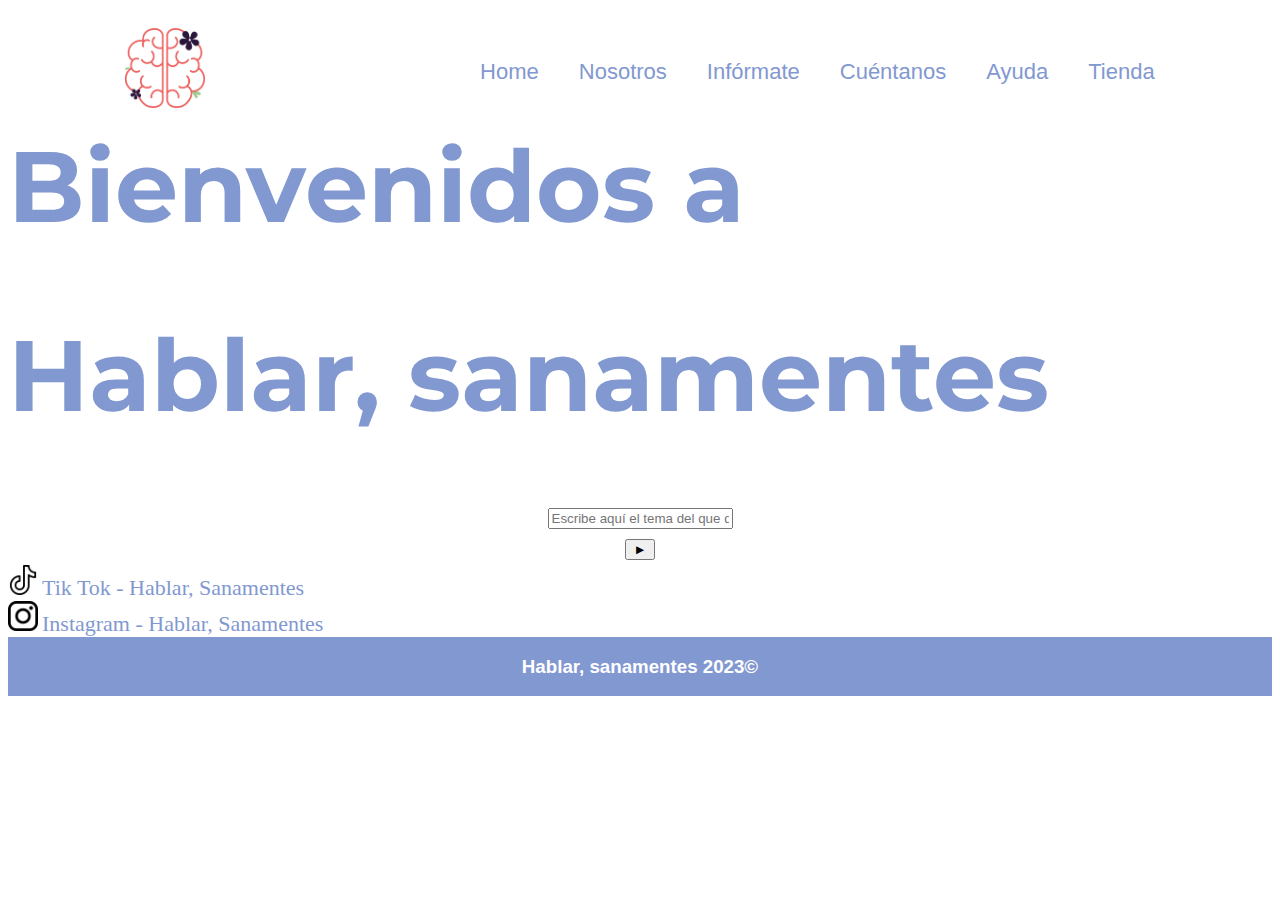
<file: index.html>
<!DOCTYPE html>
<html lang="en">
<head>
    <meta charset="UTF-8">
    <meta http-equiv="X-UA-Compatible" content="IE=edge">
    <meta name="viewport" content="width=device-width, initial-scale=1.0">
    <link rel="shortcut icon" href="img/Logo.png">
    <title>Hablar, sanamentes</title>
    <link rel="stylesheet" href="css/estilo.css">
    <link rel="preconnect" href="https://fonts.googleapis.com">
    <link rel="preconnect" href="https://fonts.gstatic.com" crossorigin>
    <link href="https://fonts.googleapis.com/css2?family=Montserrat&display=swap" rel="stylesheet">
</head>
<body>
    <header class="jCSpaceAround">
        <div class="logo">
            <img src="img/Logo.png" alt="Logo hablar sanamentes">
        </div>
        <nav>
            <ul class="itemsMenu">
                <li class="item--value">
                    <a href="#">Home</a>
                </li>
                <li>
                    <a href="pages/nosotros.html">Nosotros</a>
                </li>
                <li>
                    <a href="pages/informate.html">Infórmate</a>
                </li>
                <li>
                    <a href="pages/cuentanos.html">Cuéntanos</a>
                </li>
                <li>
                    <a href="pages/ayuda.html">Ayuda</a>
                </li>
                <li>
                    <a href="pages/tienda.html">Tienda</a>
                </li>
            </ul>
        </nav>
    </header>
    <main>
        <div class="encabezado">
            <h1>Bienvenidos a</h1>
            <h1>Hablar, sanamentes</h1>
        </div>
        <div class="buscar-caja">
            <input type="text" placeholder="Escribe aquí el tema del que quieras saber">
        </div>
        <div class="buscar-boton">
            <input type="submit" value="►">
        </div>
        <div class="tiktok">
            <img src="img/Logo_tiktok.png" alt="Logo Tik Tok">
            <a href="https://www.tiktok.com/@hablar.sanamentes?lang=es"> Tik Tok - Hablar, Sanamentes</a>
        </div>
        <div class="insta">
            <img src="img/Logo_insta.png" alt="Logo Insta">
            <a href="https://www.instagram.com/hablar_sanamentes/"> Instagram - Hablar, Sanamentes</a>
        </div>
    </main>
    <footer class="flex-footer">
        <div class="derechos">
            <h3>
                Hablar, sanamentes 2023©
            </h3>
        </div>
    </footer>
</body>
</html>
</file>
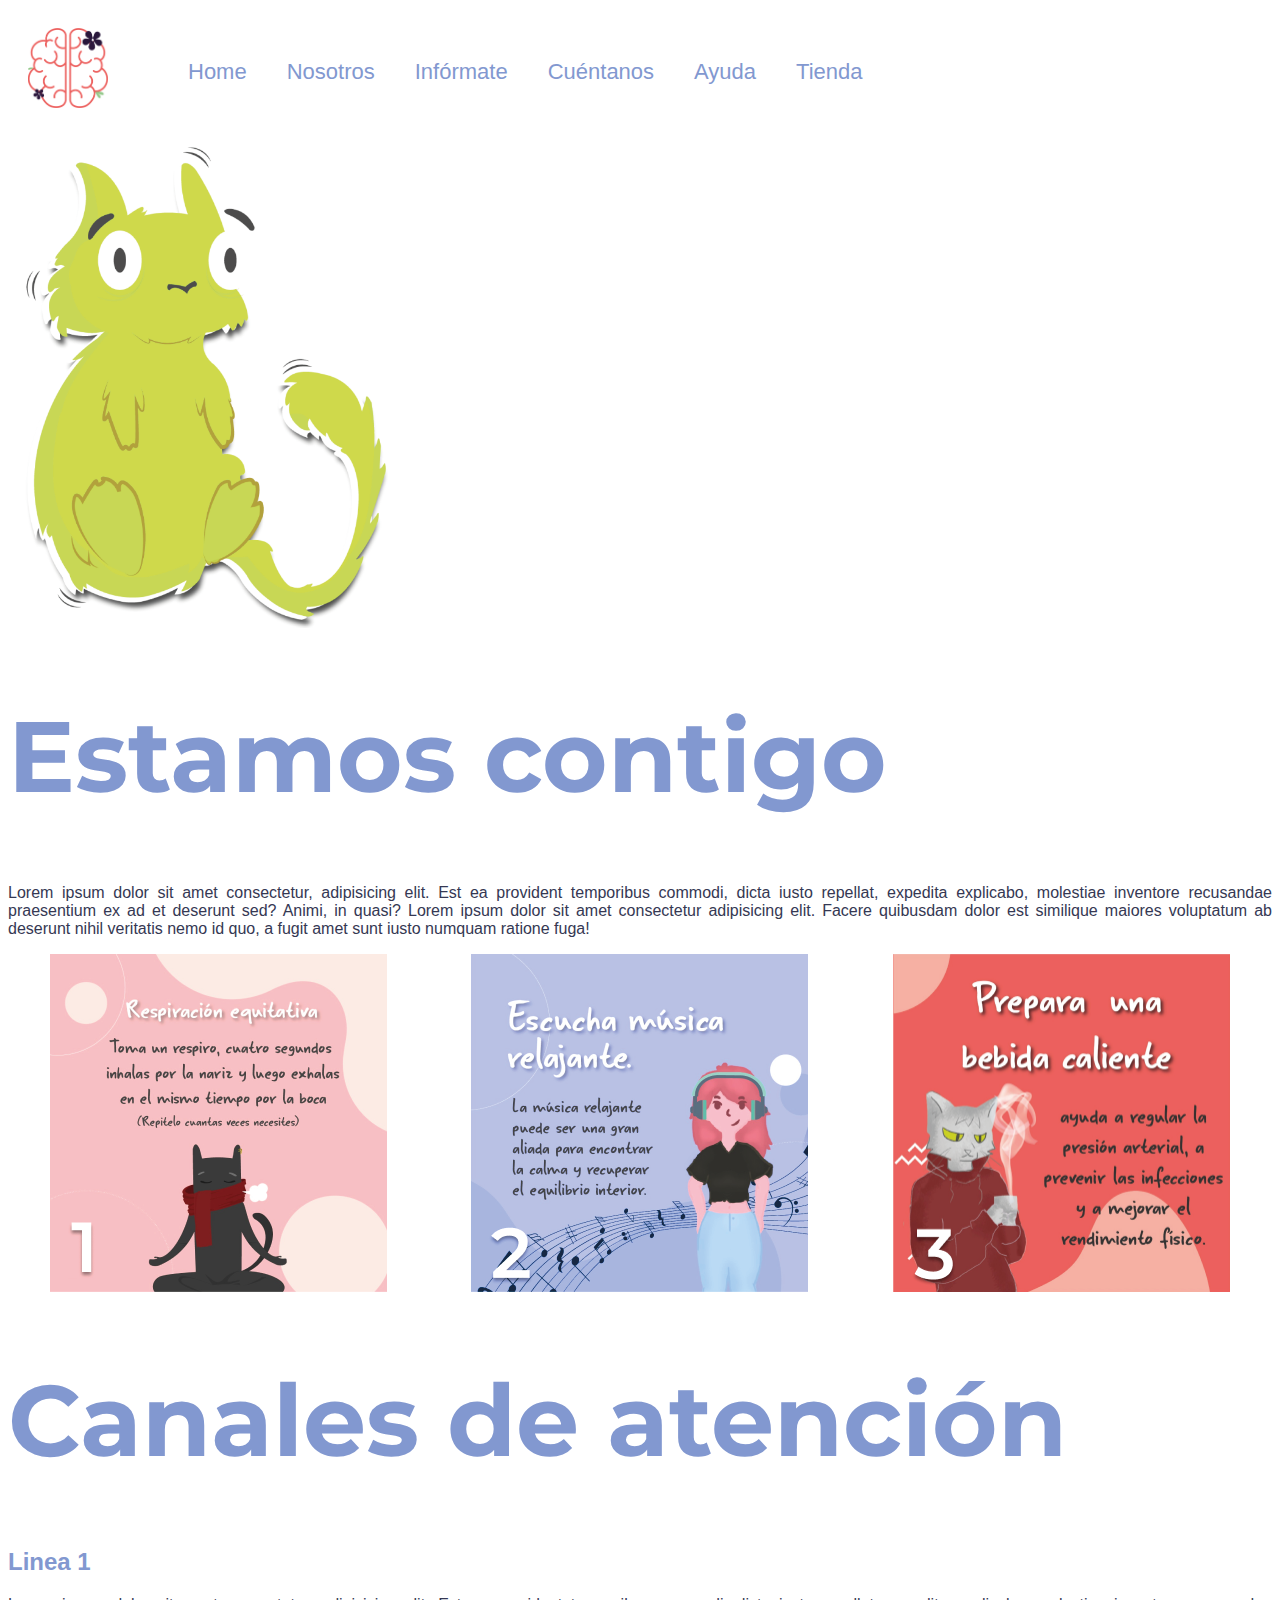
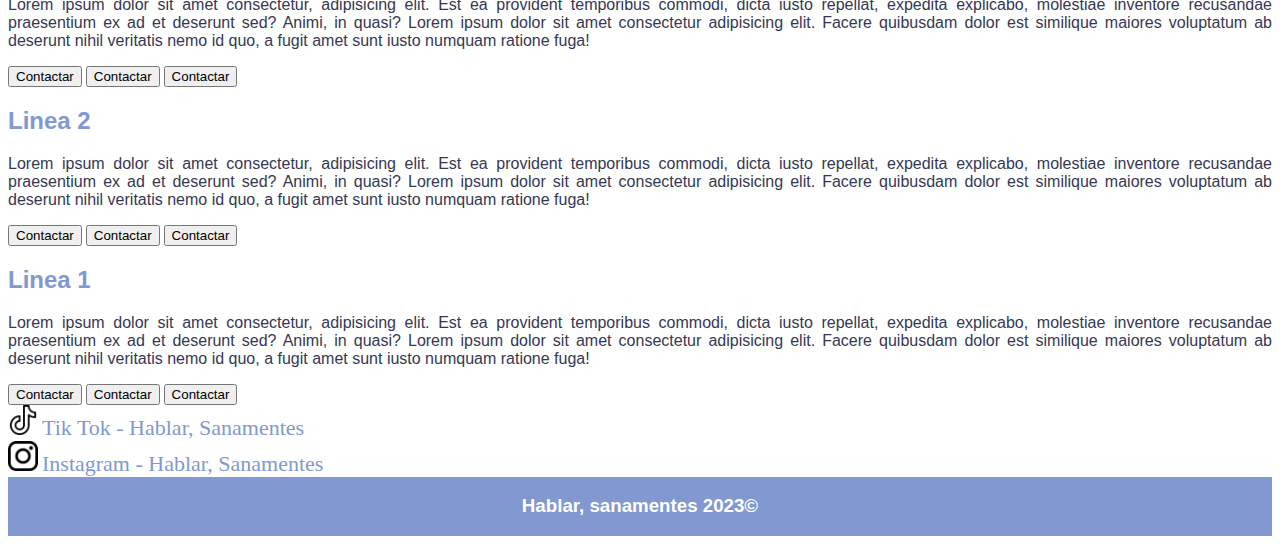
<file: pages/ayuda.html>
<!DOCTYPE html>
<html lang="en">
<head>
    <meta charset="UTF-8">
    <meta http-equiv="X-UA-Compatible" content="IE=edge">
    <meta name="viewport" content="width=device-width, initial-scale=1.0">
    <link rel="shortcut icon" href="../img/Logo.png">
    <title>Hablar, sanamentes</title>
    <link rel="stylesheet" href="../css/estilo.css">
    <link rel="preconnect" href="https://fonts.googleapis.com">
    <link rel="preconnect" href="https://fonts.gstatic.com" crossorigin>
    <link href="https://fonts.googleapis.com/css2?family=Montserrat&display=swap" rel="stylesheet">
</head>
<body>
    <header class="flex-header">
        <div class="logo">
            <img src="../img/Logo.png" alt="Logo hablar sanamentes">
        </div>
        <nav>
            <ul>
                <li>
                    <a href="../index.html">Home</a>
                </li>
                <li>
                    <a href="../pages/nosotros.html">Nosotros</a>
                </li>
                <li>
                    <a href="../pages/informate.html">Infórmate</a>
                </li>
                <li>
                    <a href="../pages/cuentanos.html">Cuéntanos</a>
                </li>
                <li>
                    <a href="#">Ayuda</a>
                </li>
                <li>
                    <a href="../pages/tienda.html">Tienda</a>
                </li>
            </ul>
        </nav>
    </header>
    <main>
        <div class="ansiedad">
            <img src="../img/Ansiedad.png"  alt="Dibujo de ansiedad">
        </div>
        <div class="encabezado">
            <h1>Estamos contigo</h1>
        </div>
        <div>
            <p>
                Lorem ipsum dolor sit amet consectetur, adipisicing elit. Est ea provident
                temporibus commodi, dicta iusto repellat, expedita explicabo, molestiae
                inventore recusandae praesentium ex ad et deserunt sed? Animi, in quasi?
                Lorem ipsum dolor sit amet consectetur adipisicing elit. Facere quibusdam
                dolor est similique maiores voluptatum ab deserunt nihil veritatis nemo id
                quo, a fugit amet sunt iusto numquam ratione fuga!
            </p>
        </div>
        <div class="ejercicios">
            <img src="../img/Ejercicio1.png"  alt="Ejercicio de respiracion 1">
            <img src="../img/Ejercicio2.png"  alt="Ejercicio de respiracion 2">
            <img src="../img/Ejercicio3.png"  alt="Ejercicio de respiracion 3">
        </div>
        <div class="encabezado">
            <h1>Canales de atención</h1>
        </div>
        <div class="atencion-linea1">
            <h2>Linea 1</h2>
            <p>
                Lorem ipsum dolor sit amet consectetur, adipisicing elit. Est ea provident
                temporibus commodi, dicta iusto repellat, expedita explicabo, molestiae
                inventore recusandae praesentium ex ad et deserunt sed? Animi, in quasi?
                Lorem ipsum dolor sit amet consectetur adipisicing elit. Facere quibusdam
                dolor est similique maiores voluptatum ab deserunt nihil veritatis nemo id
                quo, a fugit amet sunt iusto numquam ratione fuga!
            </p>
        </div>
        <div class="Boton">
            <input type="button" value="Contactar">
            <input type="button" value="Contactar">
            <input type="button" value="Contactar">
        </div>
        <div class="atencion-linea2">
            <h2>Linea 2</h2>
            <p>
                Lorem ipsum dolor sit amet consectetur, adipisicing elit. Est ea provident
                temporibus commodi, dicta iusto repellat, expedita explicabo, molestiae
                inventore recusandae praesentium ex ad et deserunt sed? Animi, in quasi?
                Lorem ipsum dolor sit amet consectetur adipisicing elit. Facere quibusdam
                dolor est similique maiores voluptatum ab deserunt nihil veritatis nemo id
                quo, a fugit amet sunt iusto numquam ratione fuga!
            </p>
        </div>
        <div class="Boton">
            <input type="button" value="Contactar">
            <input type="button" value="Contactar">
            <input type="button" value="Contactar">
        </div>
        <div class="atencion-linea1">
            <h2>Linea 1</h2>
            <p>
                Lorem ipsum dolor sit amet consectetur, adipisicing elit. Est ea provident
                temporibus commodi, dicta iusto repellat, expedita explicabo, molestiae
                inventore recusandae praesentium ex ad et deserunt sed? Animi, in quasi?
                Lorem ipsum dolor sit amet consectetur adipisicing elit. Facere quibusdam
                dolor est similique maiores voluptatum ab deserunt nihil veritatis nemo id
                quo, a fugit amet sunt iusto numquam ratione fuga!
            </p>
        </div>
        <div class="Boton">
            <input type="button" value="Contactar">
            <input type="button" value="Contactar">
            <input type="button" value="Contactar">
        </div>
        <div class="tiktok">
            <img src="../img/Logo_tiktok.png" alt="Logo Tik Tok">
            <a href="https://www.tiktok.com/@hablar.sanamentes?lang=es"> Tik Tok - Hablar, Sanamentes</a>
        </div>
        <div class="insta">
            <img src="../img/Logo_insta.png" alt="Logo Insta">
            <a href="https://www.instagram.com/hablar_sanamentes/"> Instagram - Hablar, Sanamentes</a>
        </div>
    </main>
    <footer class="flex-footer">
        <div class="derechos">
            <h3>
                Hablar, sanamentes 2023©
            </h3>
        </div>
    </footer>
</body>
</html>
</file>
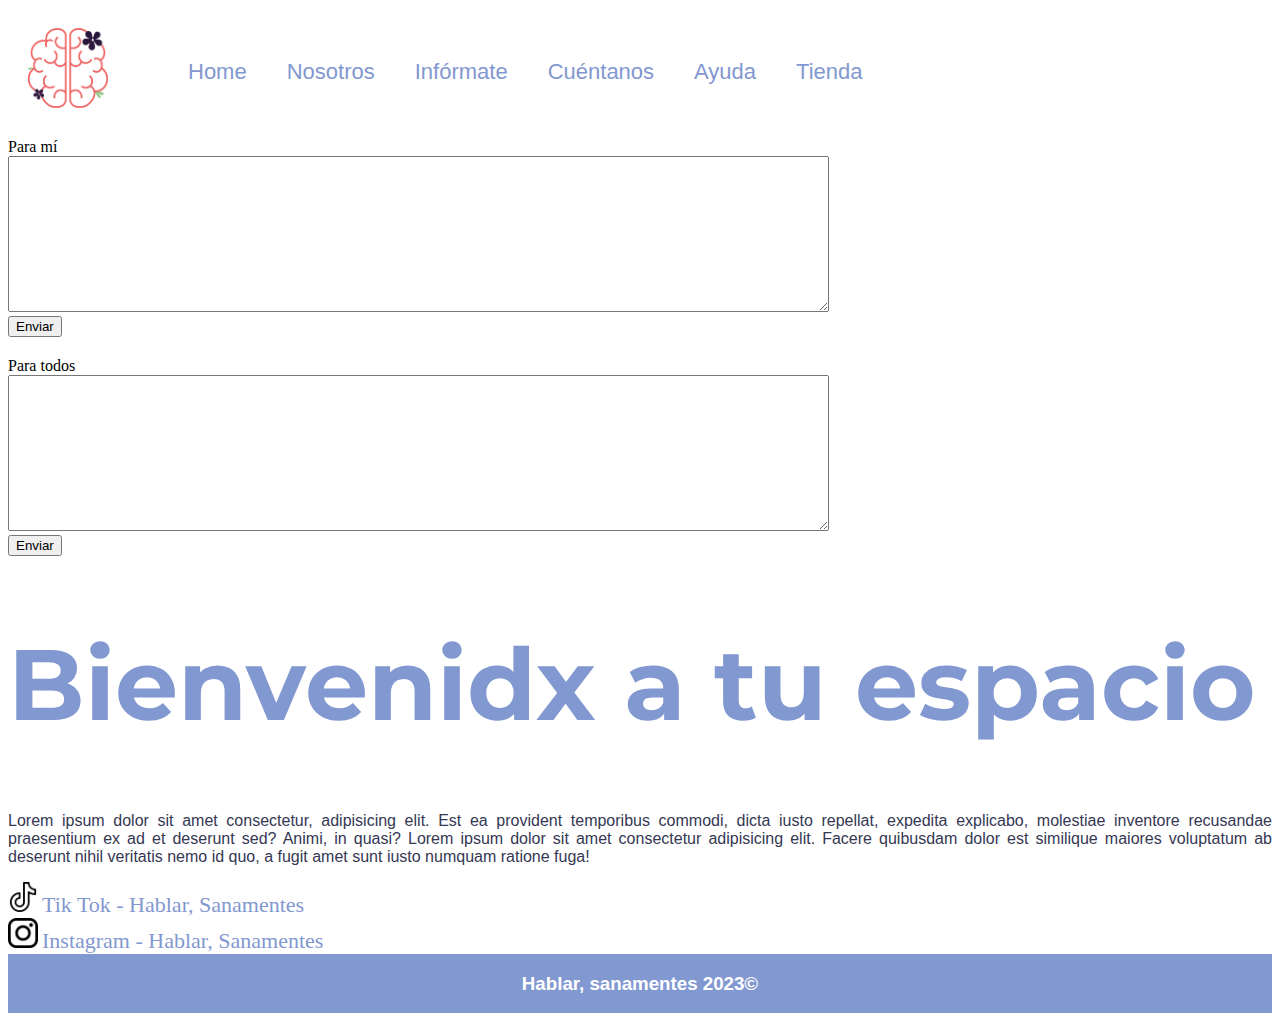
<file: pages/cuentanos.html>
<!DOCTYPE html>
<html lang="en">
<head>
    <meta charset="UTF-8">
    <meta http-equiv="X-UA-Compatible" content="IE=edge">
    <meta name="viewport" content="width=device-width, initial-scale=1.0">
    <link rel="shortcut icon" href="../img/Logo.png">
    <title>Hablar, sanamentes</title>
    <link rel="stylesheet" href="../css/estilo.css">
    <link rel="preconnect" href="https://fonts.googleapis.com">
    <link rel="preconnect" href="https://fonts.gstatic.com" crossorigin>
    <link href="https://fonts.googleapis.com/css2?family=Montserrat&display=swap" rel="stylesheet">
</head>
<body>
    <header class="flex-header">
        <div class="logo">
            <img src="../img/Logo.png" alt="Logo hablar sanamentes">
        </div>
        <nav>
            <ul>
                <li>
                    <a href="../index.html">Home</a>
                </li>
                <li>
                    <a href="../pages/nosotros.html">Nosotros</a>
                </li>
                <li>
                    <a href="../pages/informate.html">Infórmate</a>
                </li>
                <li>
                    <a href="#">Cuéntanos</a>
                </li>
                <li>
                    <a href="../pages/ayuda.html">Ayuda</a>
                </li>
                <li>
                    <a href="../pages/tienda.html">Tienda</a>
                </li>
            </ul>
        </nav>
    </header>
    <main>
        <div class="comment-area1">
            <label for="coment">Para mí</label><br>
            <textarea name="coment" id="" cols="100" rows="10"></textarea>
        </div>
        <div class="Enviar">
            <input type="submit" value="Enviar">
        </div>
        <div class="comment-area2">
            <label for="coment">Para todos</label><br>
            <textarea name="coment" id="" cols="100" rows="10"></textarea>
        </div>
        <div class="Enviar">
            <input type="submit" value="Enviar">
        </div>
        <div class="encabezado">
            <h1>Bienvenidx a tu espacio</h1>
        </div>
        <div>
            <p>
                Lorem ipsum dolor sit amet consectetur, adipisicing elit. Est ea provident
                temporibus commodi, dicta iusto repellat, expedita explicabo, molestiae
                inventore recusandae praesentium ex ad et deserunt sed? Animi, in quasi?
                Lorem ipsum dolor sit amet consectetur adipisicing elit. Facere quibusdam
                dolor est similique maiores voluptatum ab deserunt nihil veritatis nemo id
                quo, a fugit amet sunt iusto numquam ratione fuga!
            </p>
        </div>
        <div class="tiktok">
            <img src="../img/Logo_tiktok.png" alt="Logo Tik Tok">
            <a href="https://www.tiktok.com/@hablar.sanamentes?lang=es"> Tik Tok - Hablar, Sanamentes</a>
        </div>
        <div class="insta">
            <img src="../img/Logo_insta.png" alt="Logo Insta">
            <a href="https://www.instagram.com/hablar_sanamentes/"> Instagram - Hablar, Sanamentes</a>
        </div>
    </main>
    <footer class="flex-footer">
        <div class="derechos">
            <h3>
                Hablar, sanamentes 2023©
            </h3>
        </div>
    </footer>
</body>
</html>
</file>
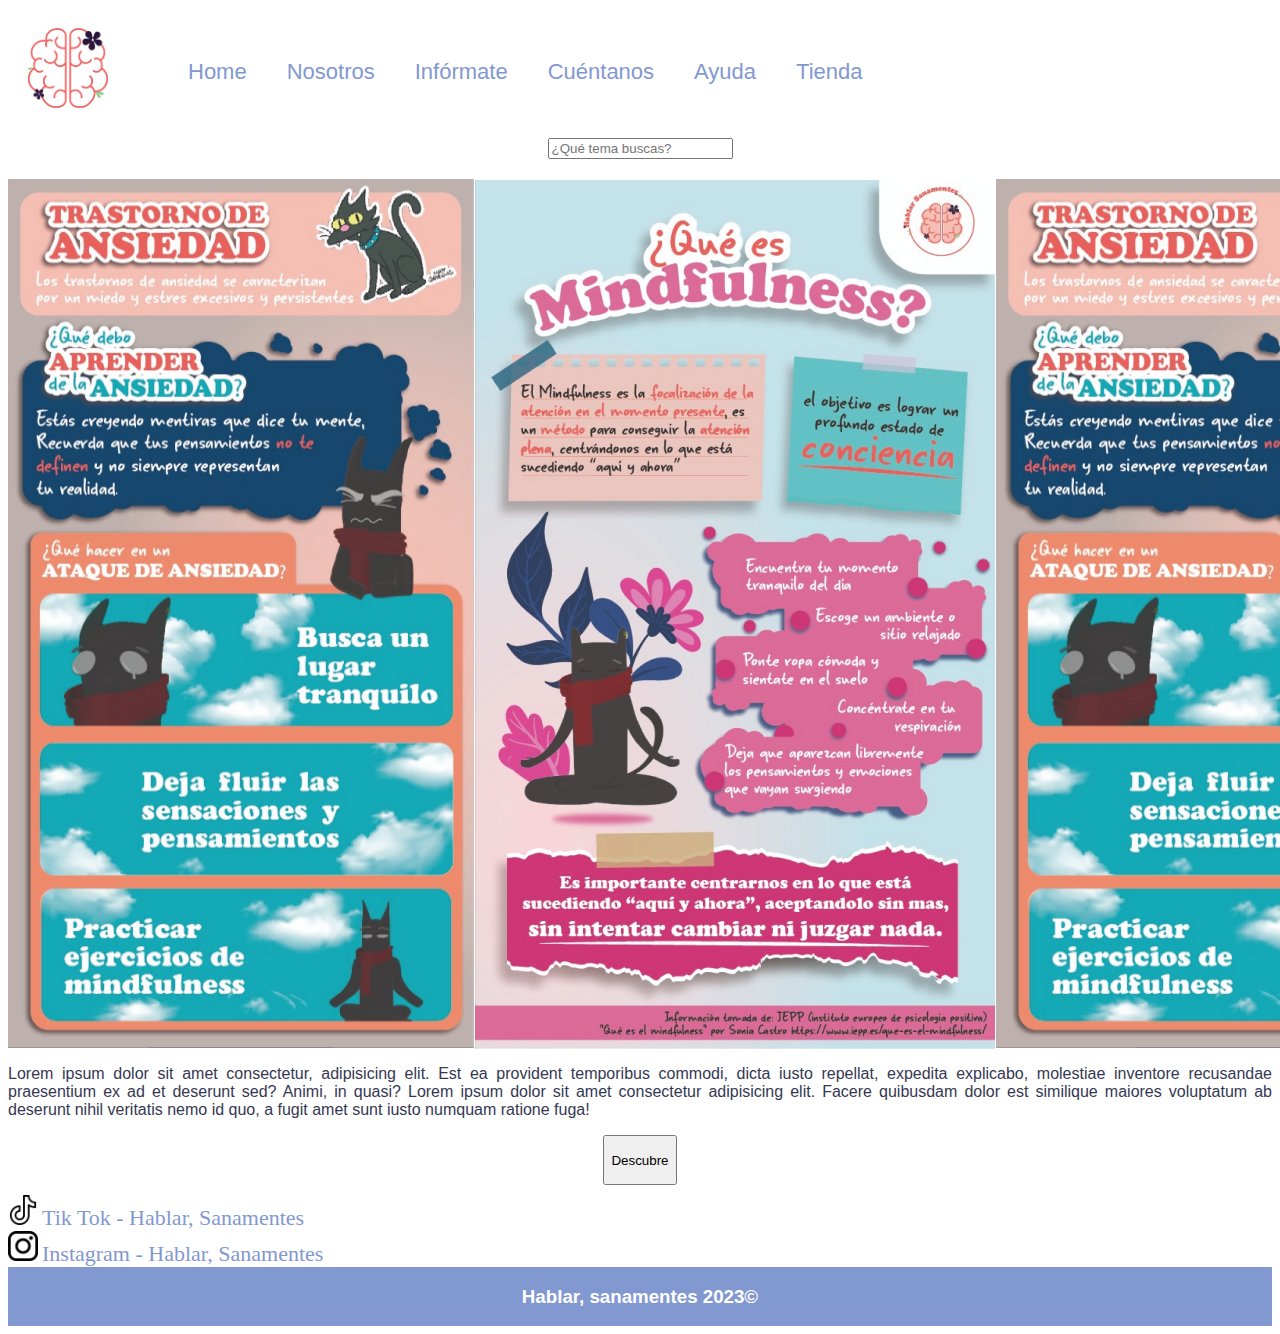
<file: pages/informate.html>
<!DOCTYPE html>
<html lang="en">
<head>
    <meta charset="UTF-8">
    <meta http-equiv="X-UA-Compatible" content="IE=edge">
    <meta name="viewport" content="width=device-width, initial-scale=1.0">
    <link rel="shortcut icon" href="../img/Logo.png">
    <title>Hablar, sanamentes</title>
    <link rel="stylesheet" href="../css/estilo.css">
    <link rel="preconnect" href="https://fonts.googleapis.com">
    <link rel="preconnect" href="https://fonts.gstatic.com" crossorigin>
    <link href="https://fonts.googleapis.com/css2?family=Montserrat&display=swap" rel="stylesheet">
</head>
<body>
    <header class="flex-header">
        <div class="logo">
            <img src="../img/Logo.png" alt="Logo hablar sanamentes">
        </div>
        <nav>
            <ul>
                <li>
                    <a href="../index.html">Home</a>
                </li>
                <li>
                    <a href="../pages/nosotros.html">Nosotros</a>
                </li>
                <li>
                    <a href="#">Infórmate</a>
                </li>
                <li>
                    <a href="../pages/cuentanos.html">Cuéntanos</a>
                </li>
                <li>
                    <a href="../pages/ayuda.html">Ayuda</a>
                </li>
                <li>
                    <a href="../pages/tienda.html">Tienda</a>
                </li>
            </ul>
        </nav>
    </header>
    <main>
        <div class="buscar-info">
            <input type="text" placeholder="¿Qué tema buscas?">
        </div>
        <div class="infografias">
            <img src="../img/Info1.png"  alt="Infografia 1">
            <img src="../img/Info2.png" alt="Infografia 2">
            <img src="../img/Info1.png"  alt="Infografia 1">
        </div>
        <div>
            <p>
                Lorem ipsum dolor sit amet consectetur, adipisicing elit. Est ea provident
                temporibus commodi, dicta iusto repellat, expedita explicabo, molestiae
                inventore recusandae praesentium ex ad et deserunt sed? Animi, in quasi?
                Lorem ipsum dolor sit amet consectetur adipisicing elit. Facere quibusdam
                dolor est similique maiores voluptatum ab deserunt nihil veritatis nemo id
                quo, a fugit amet sunt iusto numquam ratione fuga!
            </p>
        </div>
        <div class="buscar-descubre">
            <input type="submit" value="Descubre">
        </div>
        <div class="tiktok">
            <img src="../img/Logo_tiktok.png" alt="Logo Tik Tok">
            <a href="https://www.tiktok.com/@hablar.sanamentes?lang=es"> Tik Tok - Hablar, Sanamentes</a>
        </div>
        <div class="insta">
            <img src="../img/Logo_insta.png" alt="Logo Insta">
            <a href="https://www.instagram.com/hablar_sanamentes/"> Instagram - Hablar, Sanamentes</a>
        </div>
    </main>
    <footer class="flex-footer">
        <div class="derechos">
            <h3>
                Hablar, sanamentes 2023©
            </h3>
        </div>
    </footer>
</body>
</html>
</file>
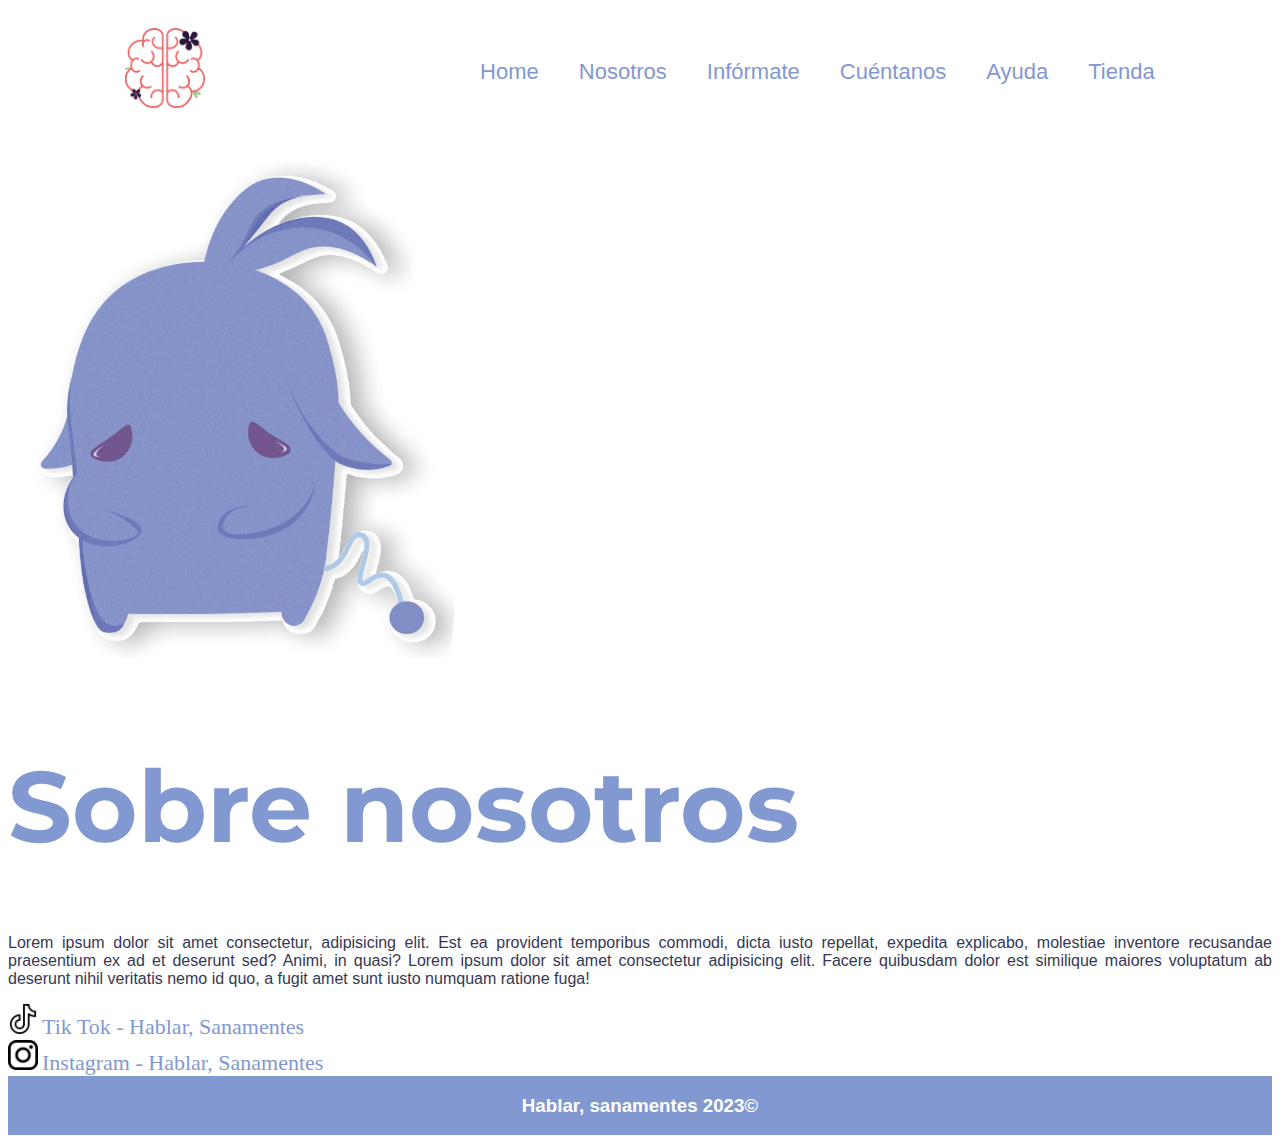
<file: pages/nosotros.html>
<!DOCTYPE html>
<html lang="en">
<head>
    <meta charset="UTF-8">
    <meta http-equiv="X-UA-Compatible" content="IE=edge">
    <meta name="viewport" content="width=device-width, initial-scale=1.0">
    <link rel="shortcut icon" href="../img/Logo.png">
    <title>Hablar, sanamentes</title>
    <link rel="stylesheet" href="../css/estilo.css">
    <link rel="preconnect" href="https://fonts.googleapis.com">
    <link rel="preconnect" href="https://fonts.gstatic.com" crossorigin>
    <link href="https://fonts.googleapis.com/css2?family=Montserrat&display=swap" rel="stylesheet">
</head>
<body>
    <header class="jCSpaceAround">
        <div class="logo">
            <img src="../img/Logo.png" alt="Logo hablar sanamentes">
        </div>
        <nav>
            <ul>
                <li>
                    <a href="../index.html">Home</a>
                </li>
                <li>
                    <a href="#">Nosotros</a>
                </li>
                <li>
                    <a href="../pages/informate.html">Infórmate</a>
                </li>
                <li>
                    <a href="../pages/cuentanos.html">Cuéntanos</a>
                </li>
                <li>
                    <a href="../pages/ayuda.html">Ayuda</a>
                </li>
                <li>
                    <a href="../pages/tienda.html">Tienda</a>
                </li>
            </ul>
        </nav>
    </header>
    <main>
        <div class="depresion">
            <img src="../img/Depresion.jpg"  alt="Dibujo de depresion">
        </div>
        <div class="encabezadoNosotros">
            <h1>Sobre nosotros</h1>
        </div>
        <div>
            <p>
                Lorem ipsum dolor sit amet consectetur, adipisicing elit. Est ea provident
                temporibus commodi, dicta iusto repellat, expedita explicabo, molestiae
                inventore recusandae praesentium ex ad et deserunt sed? Animi, in quasi?
                Lorem ipsum dolor sit amet consectetur adipisicing elit. Facere quibusdam
                dolor est similique maiores voluptatum ab deserunt nihil veritatis nemo id
                quo, a fugit amet sunt iusto numquam ratione fuga!
            </p>
        </div>
        <div class="tiktok">
            <img src="../img/Logo_tiktok.png" alt="Logo Tik Tok">
            <a href="https://www.tiktok.com/@hablar.sanamentes?lang=es"> Tik Tok - Hablar, Sanamentes</a>
        </div>
        <div class="insta">
            <img src="../img/Logo_insta.png" alt="Logo Insta">
            <a href="https://www.instagram.com/hablar_sanamentes/"> Instagram - Hablar, Sanamentes</a>
        </div>
    </main>
    <footer class="flex-footer">
        <div class="derechos">
            <h3>
                Hablar, sanamentes 2023©
            </h3>
        </div>
    </footer>
</body>
</html>
</file>
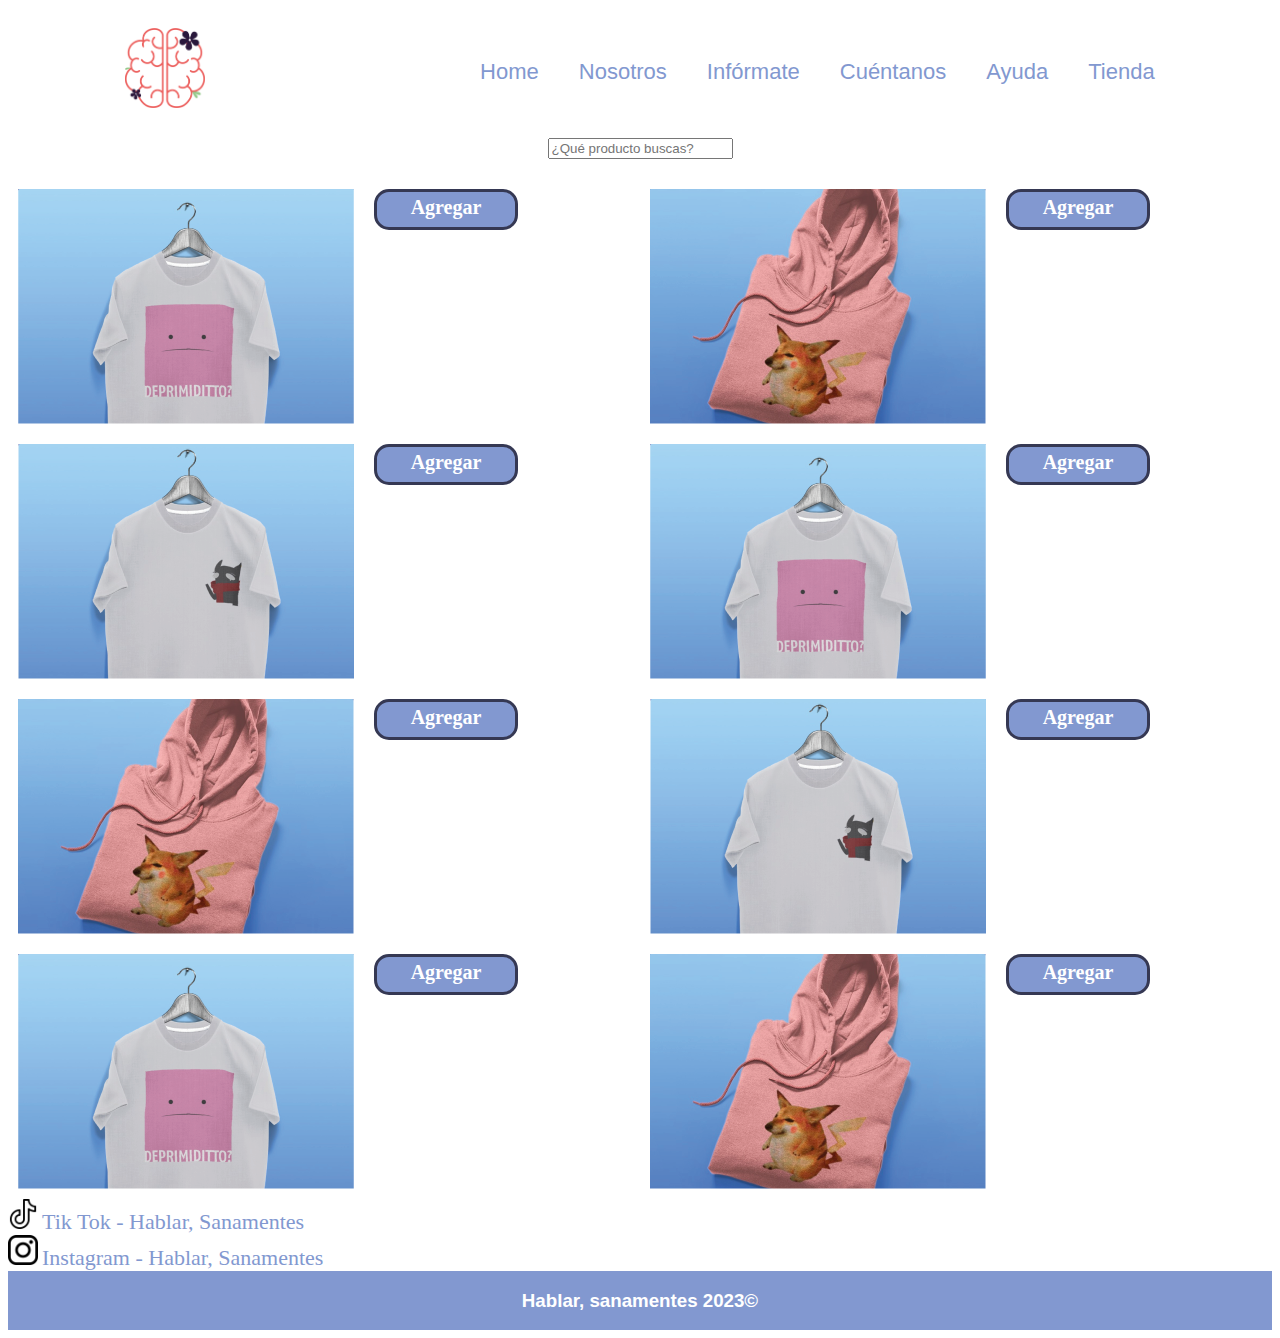
<file: pages/tienda.html>
<!DOCTYPE html>
<html lang="en">
<head>
    <meta charset="UTF-8">
    <meta http-equiv="X-UA-Compatible" content="IE=edge">
    <meta name="viewport" content="width=device-width, initial-scale=1.0">
    <link rel="shortcut icon" href="../img/Logo.png">
    <title>Hablar, sanamentes</title>
    <link rel="stylesheet" href="../css/estilo.css">
    <link rel="preconnect" href="https://fonts.googleapis.com">
    <link rel="preconnect" href="https://fonts.gstatic.com" crossorigin>
    <link href="https://fonts.googleapis.com/css2?family=Montserrat&display=swap" rel="stylesheet">
</head>
<body>
    <header class="jCSpaceAround">
        <div class="logo">
            <img src="../img/Logo.png" alt="Logo hablar sanamentes">
        </div>
        <nav>
            <ul>
                <li>
                    <a href="../index.html">Home</a>
                </li>
                <li>
                    <a href="../pages/nosotros.html">Nosotros</a>
                </li>
                <li>
                    <a href="../pages/informate.html">Infórmate</a>
                </li>
                <li>
                    <a href="../pages/cuentanos.html">Cuéntanos</a>
                </li>
                <li>
                    <a href="../pages/ayuda.html">Ayuda</a>
                </li>
                <li>
                    <a href="#">Tienda</a>
                </li>
            </ul>
        </nav>
    </header>
    <main>
        <div class="buscar-info">
            <input type="text" placeholder="¿Qué producto buscas?">
        </div>
        <div class="productos gridProducto">
            <img class="imgProducto" src="../img/Camisetas.png"  alt="Camisetas">
            <h3 class="boton">Agregar</h3>
            <img class="imgProducto" src="../img/Busos.png" alt="Busos">
            <h3 class="boton">Agregar</h3>
            <img class="imgProducto" src="../img/Bags.png"  alt="Tote bags">
            <h3 class="boton">Agregar</h3>
            <img class="imgProducto" src="../img/Camisetas.png"  alt="Camisetas">
            <h3 class="boton">Agregar</h3>
            <img class="imgProducto" src="../img/Busos.png" alt="Busos">
            <h3 class="boton">Agregar</h3>
            <img class="imgProducto" src="../img/Bags.png"  alt="Tote bags">
            <h3 class="boton">Agregar</h3>
            <img class="imgProducto" src="../img/Camisetas.png"  alt="Camisetas">
            <h3 class="boton">Agregar</h3>
            <img class="imgProducto" src="../img/Busos.png" alt="Busos">
            <h3 class="boton">Agregar</h3>
        </div>
        <div class="tiktok">
            <img src="../img/Logo_tiktok.png" alt="Logo Tik Tok">
            <a href="https://www.tiktok.com/@hablar.sanamentes?lang=es"> Tik Tok - Hablar, Sanamentes</a>
        </div>
        <div class="insta">
            <img src="../img/Logo_insta.png" alt="Logo Insta">
            <a href="https://www.instagram.com/hablar_sanamentes/"> Instagram - Hablar, Sanamentes</a>
        </div>
    </main>
    <footer class="flex-footer">
        <div class="derechos">
            <h3>
                Hablar, sanamentes 2023©
            </h3>
        </div>
    </footer>
</body>
</html>
</file>
<file: css/estilo.css>
/* General */
.logo img{
    height: 80px;
    width: 80px;
    padding: 20px;
}
ul{
    display: flex;
    flex-direction: row;
    list-style-type: none;
    margin-top: 30px;
}
li{
    padding: 20px;
    font-family: 'Montserrat semibold', sans-serif;
    font-size: 23px;
}
a{
    text-decoration: none;
    transition: all 1s;
}
.encabezado{
    font-size: 50px;
    text-align: center;
}
.encabezadoNosotros{
    font-size: 50px;
    text-align: center;
}
header{
    display: flex;
    height: 50px;
}
.flexheader{
    justify-content: center;
    align-items: center;
}
h1{
    display: flex;
    font-family: 'Montserrat', sans-serif;
    color: #8298D0;
}
footer{
    display: flex;
}
.flex-footer{
    background-color: #8298D0;
    justify-content: space-around;
    font-family: 'Montserrat semibold', sans-serif;
    color: white;
}
.buscar-caja{
    display: flex;
    justify-content: space-around;
    padding: 5px;
}
.buscar-boton{
    display: flex;
    justify-content: space-around;
    padding: 5px;
}
.tiktok img{
    height: 30px;
    width: 30px;
}
.insta img{
    height: 30px;
    width: 30px;
}
.depresion img{
    display: flex;
    height: 500px;
    width: 430px;
    margin-top: 80px;
    padding: 20px;
}
p{
    font-family: 'Montserrat semibold', sans-serif;
    color: #353853;
    text-align: justify;
}
.infografias{
    display: flex;
    justify-content: space-around;
}
.buscar-info{
    margin-top: 80px;
    display: flex;
    justify-content: space-around;
    margin-bottom: 20px;
}
.buscar-descubre{
    margin: 10px;
    display: flex;
    justify-content: space-around;
    height: 50px;
}
.comment-area1{
    margin-top: 80px;
}
.comment-area2{
    margin-top: 20px;
}
.ansiedad{
    display: flex;
    margin-top: 70px;
    height: 500px;
}
.ejercicios{
    display: flex;
    justify-content: space-around;
}
h2{
    font-family: 'Montserrat semibold', sans-serif;
    color: #8298D0;
}
.productos{
    display: flex;
    justify-content: space-around;
    flex-wrap: wrap;
}

.boton{
    width: 130px;
    height: 27px;
    background-color: #8298D0;
    color: white;
    font-size: 20px;
    padding: 4px;
    margin: 10px;
    border-radius: 15px;
    border: 3px solid #353853;
    text-align: center;
}

.insta img:hover {cursor: pointer;}
.tiktok img:hover {cursor: pointer;}
.boton:hover{cursor: pointer;}

/* Desktop */
@media screen and (min-width:1024px){
    .grid{
        display: grid;
        grid-template-areas:
        "header"
        "main"
        "footer";
        grid-template-columns: 100%;
        grid-template-rows: auto auto auto;
    }
    header{grid-area: header;}
    main{grid-area: main;}
    footer{grid-area: footer;}
    header, footer, ul{display: flex;
    flex-direction: row;}
    .jCSpaceAround{justify-content: space-around;}
    a{font-size: 22px; color: #8298D0;}
    .gridMain{
        display: grid;
    }
    .encabezado{grid-area: encabezado;}
    .gridProducto{
        display: grid;
        grid-template-columns: repeat(4, 1fr);
        grid-template-rows: auto;
        justify-content: center;
    }
    .imgProducto{
        padding: 10px;
    }
    a:hover{font-size: 27px; color: #353853;}
}

/* Mobile */
@media screen and (max-width:768px){
    .grid{
        display: grid;
        grid-template-areas:
        "header"
        "main"
        "footer";
        grid-template-columns: 100%;
        grid-template-rows: auto auto auto;
    }
    header{display: flex; flex-direction: column; align-items: center;}
    ul{display: flex; flex-direction: row; justify-content: center; padding-left: 0;
    margin-top: 0px;}
    li{padding: 5px; margin: 5px;}
    main, footer{display: flex; flex-direction: column; align-items: center;}
    .encabezado{font-size: 30px; padding-top: 80px; align-items: center;}
    a{font-size: 10px; color: #8298D0;}
    .depresion img{height: 406px; width: 354px; padding: 33px;}
    .encabezadoNosotros{font-size: 30px; align-items: center;}
    .buscar-info{padding-top: 45px;}
    .productos{display: flex; justify-content: center;}
}
</file>
